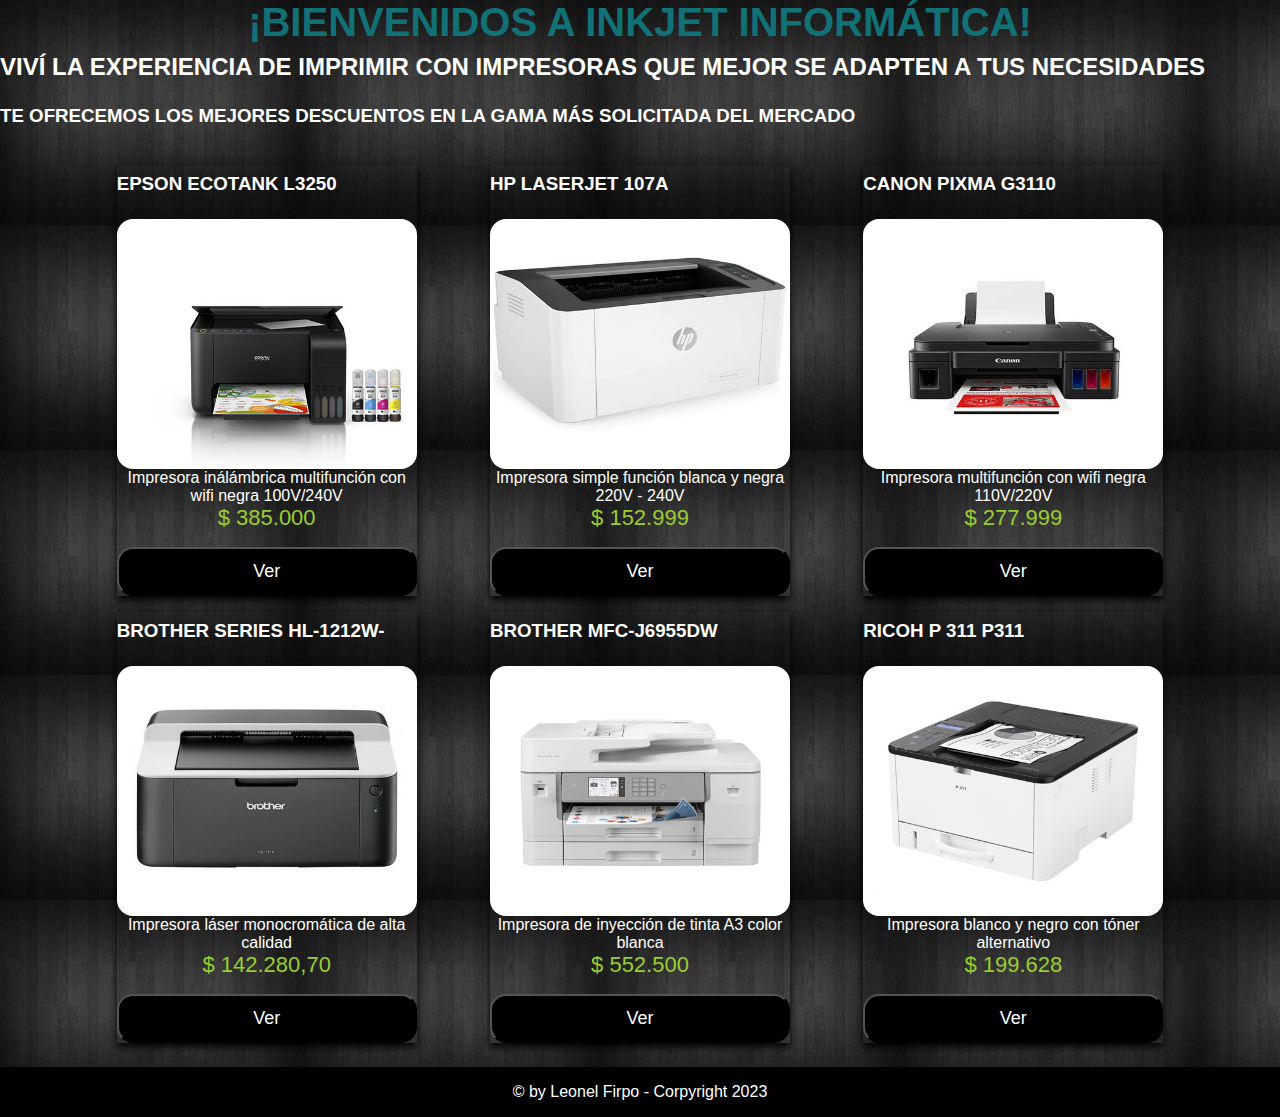
<file: index.html>
<!DOCTYPE html>
<html lang="en">
<head>
    <meta charset="UTF-8">
    <meta name="viewport" content="width=device-width, initial-scale=1.0">
    <meta name="description" content="informática" />
    <meta name="author" content="Leonel Firpo" />
    <link rel="icon" type="image/png" href="./img/pastilla.png">
    <link rel="stylesheet"href="https://cdn.jsdelivr.net/npm/bootstrap-icons@1.10.5/font/bootstrap-icons.css" />
    <link rel="stylesheet" href="style.css">
    <title>Inkjet-Informática</title>
</head>
<body>
    <main>
    <h1>¡BIENVENIDOS A INKJET INFORMÁTICA!</h1>
    <h2>VIVÍ LA EXPERIENCIA DE IMPRIMIR CON IMPRESORAS QUE MEJOR SE ADAPTEN A TUS NECESIDADES</h2>
    <h3>TE OFRECEMOS LOS MEJORES DESCUENTOS EN LA GAMA MÁS SOLICITADA DEL MERCADO</h3>

    <div id="lista-de-productos" class="lista-de-productos">

    </div>

      <footer>
        &copy; by Leonel Firpo - Corpyright 2023
    </footer>

</main>

    <script src="js/script.js"></script>
</body>
</html>
</file>
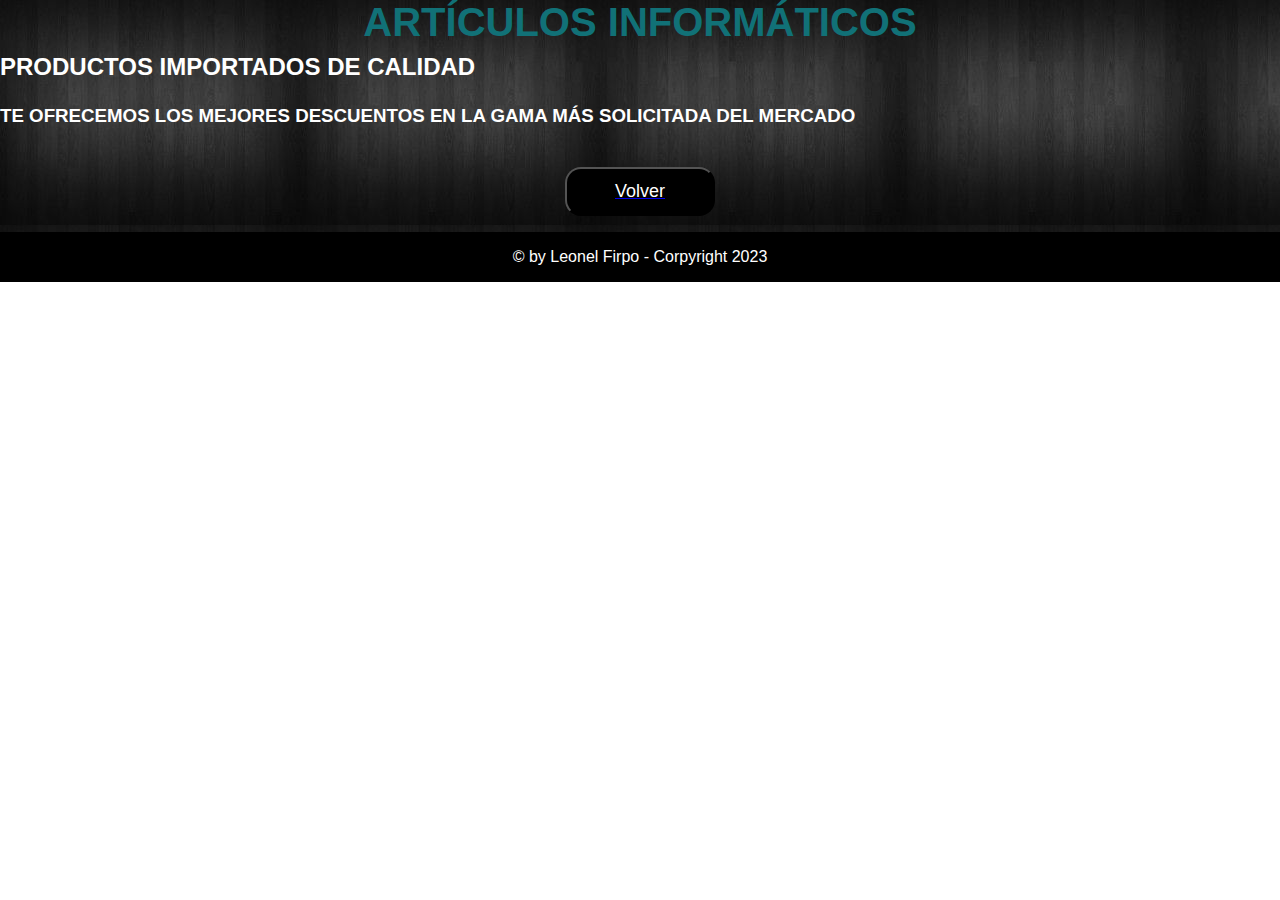
<file: producto.html>
<html lang="es">
  <head>
    <meta charset="UTF-8" />
    <meta name="viewport" content="width=device-width, initial-scale=1.0" />
    <meta name="description" content="e-commerce" />
    <meta name="author" content="Leonel Firpo" />
    <link rel="icon" type="image/png" href="./img/pastilla.png" />
    <link rel="stylesheet"href="https://cdn.jsdelivr.net/npm/bootstrap-icons@1.10.5/font/bootstrap-icons.css" />
    <link rel="stylesheet" href="style.css">
    <title>Inkjet-Informática</title>
</head>
<body>
    <main>
        <h1>ARTÍCULOS INFORMÁTICOS</h1>
        <h2>PRODUCTOS IMPORTADOS DE CALIDAD</h2>
        <h3>TE OFRECEMOS LOS MEJORES DESCUENTOS EN LA GAMA MÁS SOLICITADA DEL MERCADO</h3>

        <div id="producto-elegido" class="producto-elegido"> </div>

        <div class="boton-volver">
            <a href="index.html"> <button class="volver">Volver</button></a>
        </div>

    <main>

    <footer>
        &copy; by Leonel Firpo - Corpyright 2023
    </footer>

<script src="js/producto.js"></script>
</file>
<file: style.css>
@import url('https://fonts.googleapis.com/css2?family=IBM+Plex+Mono&display=swap');

* {
    margin: 0;
    padding: 0;
    box-sizing: border-box;
    font-family: 'Rubik', sans-serif;;
}

main {
    background-image: url("./img/Fondogrisnegro.jpg");
}

h1 {
    text-align: center;
    font-size: 2.5rem;
    font-weight: 900;
    color: rgb(17, 113, 119);
}

h2, h3 {
    text-align: left;
    margin-top: 0.5rem;
    margin-bottom: 1.5rem;
    color: white;
}

.lista-de-productos {
    display: flex;
    justify-content: space-around;
    flex-wrap: wrap;
    margin-top: 30px;
    margin-left: 80px;
    margin-right: 80px;
}

.card {
    box-shadow: 0 4px 8px 0 black;
    max-width: 300px;
    margin: auto;
    text-align: center;
    margin: 0.5rem;
}

.card > img {
    width: 100%;
    height: 250px;
}

.price {
    color: yellowgreen;
    font-size: 22px;
}

.card button {
    border-radius: 1rem;
    outline: 0;
    padding: 12px;
    color: white;
    background-color:black;
    text-align: center;
    cursor: pointer;
    width: 100%;
    font-size: 18px;
    margin-top: 1rem;
}

.description {
    color: white;
}

/* PRODUCTO */

.card2 {

    box-shadow: 0 4px 8px 0 black;
    margin: auto;
    text-align: center;
    margin: 0.5rem;
}

.imagen-descripcion {
    display: flex;
}

.imagen {
    display: flex;
    border-radius: 1rem;
    width: 50%;
}

.boton-volver {
    display: flex;
    justify-content: center;
}

.descriptionLarge {
    color: white;
    font-size: 1.5rem;
    padding: 1rem;
    line-height: 3rem;
}

.price-product {
    color: greenyellow;
    font-size: 1.5rem;
    font-weight: 500;
    padding-top: 1rem;
}

.volver {
    display: flex;
    justify-content: center;
    border-radius: 1rem;
    outline: 0;
    padding: 12px;
    color: white;
    background-color:black;
    text-align: center;
    cursor: pointer;
    width: 150px;
    font-size: 18px;
    margin-top: 1rem;
}

footer {
    width: 100%;
    text-align: center;
    background-color: black;
    color: white;
    padding: 1rem;
    margin-top: 1rem;
}

@media screen and (max-width: 400px) {
    .imagen-descripcion {
        display: flex;
        flex-direction: column;
    }

    .descriptionLarge {
        color: white;
        font-size: 1rem;
        padding: 1rem;
        line-height: 2rem;
    }

    .imagen {
        display: flex;
        border-radius: 1rem;
        width: 100%;
    }
    

}
</file>
